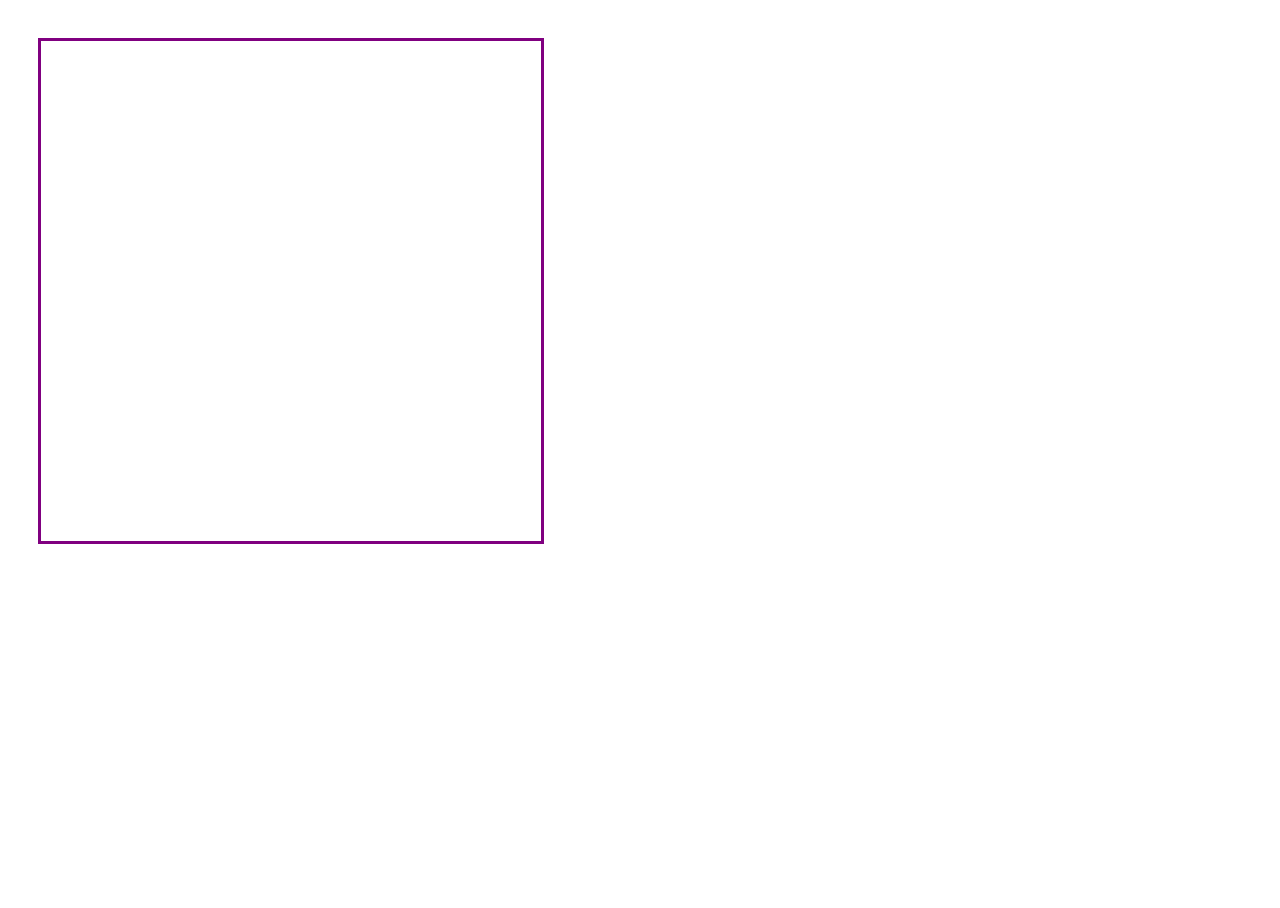
<file: image_resizer/index.html>
<!DOCTYPE html>
<html>
  <head>
    <meta charset="utf-8">
    <title></title>
    <link rel="stylesheet" href="style.css">
  </head>
  <body>
    <div id='image-holder'>
      <!-- <img src="https://3.imimg.com/data3/VF/HQ/MY-12923640/pug-puppies-500x500.jpg" alt=""> -->
      <!-- <div class="ghostimage"> -->

      </div>
    </div>
    <script type="text/javascript" src='app.js'></script>
  </body>
</html>
</file>
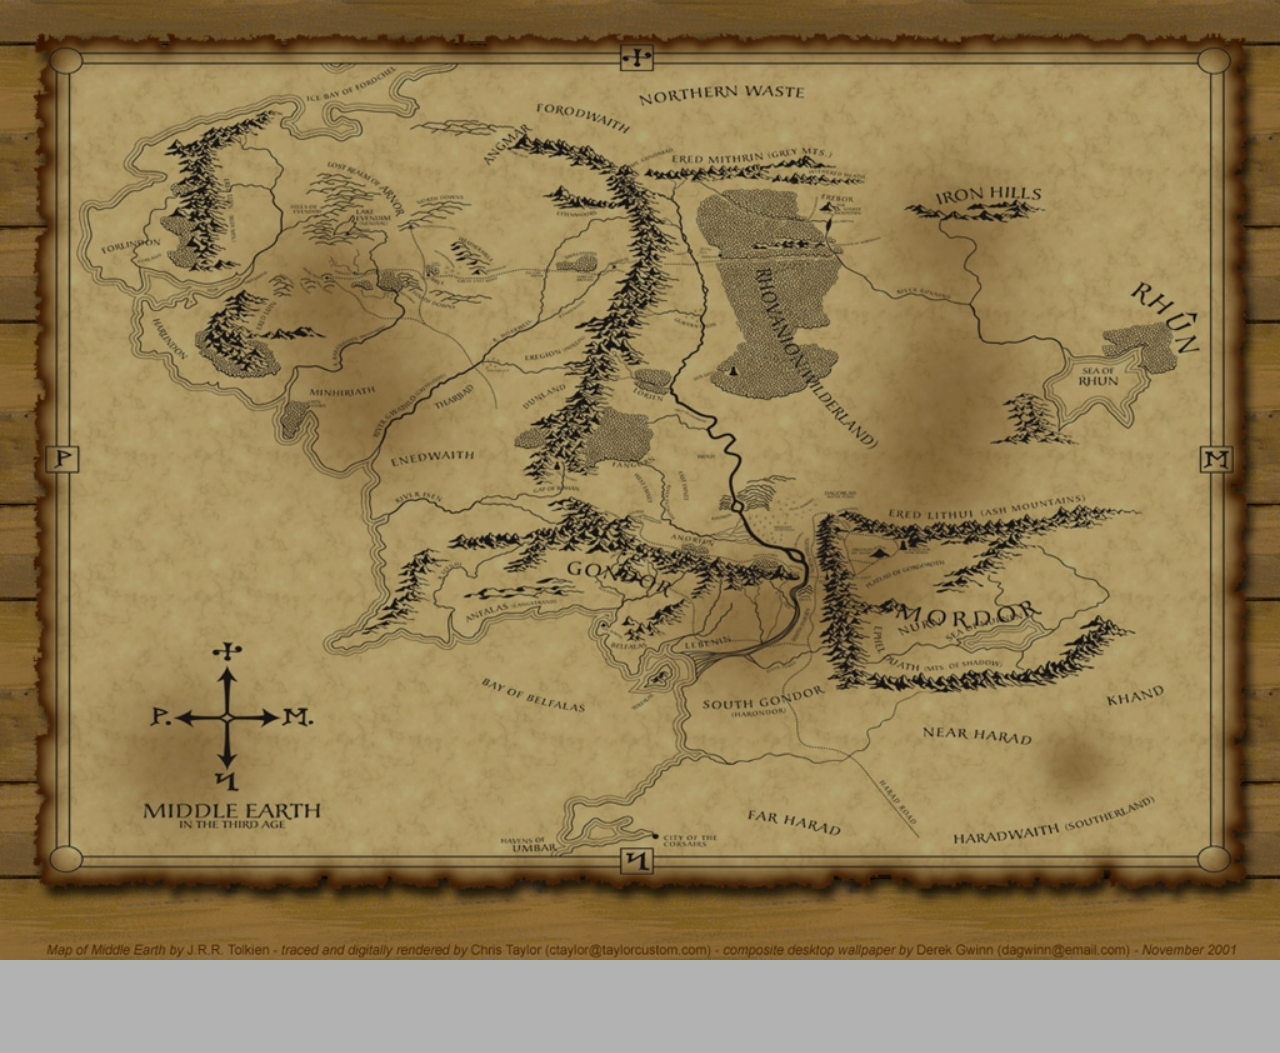
<file: lotr/index.html>
<!DOCTYPE html>
<html>
<head>
  <meta charset="utf-8">
  <title>The Fellowship of the Ring</title>
  <link rel="stylesheet" href="./stylesheets/style.css">
</head>
<body>
  <div class="overlay">
  </div>
  <audio id="nazgul-screech" src="./media/hobbit_theme.mp3" autoplay loop></audio>
  <audio id="nazgul-screech" src="./media/nazgul_screech.mp3"></audio>
  <script charset="utf-8">
  </script>
  <script src="./scripts/fellowship.js"></script>
</body>
</html>
</file>
<file: image_resizer/style.css>
body {
  height: 100%;
  width: 100%;
  position: absolute;
}

#image-holder {
    position: absolute;
    width: 500px;
    height: 500px;
    top: 30px;
    left: 30px;
    margin: 0;
    padding: 0;
    z-index: 99;
    border: 3px solid purple;
    overflow: hidden;
    z-index: 10000;
    box-sizing: content-box;
    /*display:flex;*/
    /*justify-content:center;*/
    /*align-items:center;*/
    background-image: url('https://3.imimg.com/data3/VF/HQ/MY-12923640/pug-puppies-500x500.jpg');
    background-size: auto;
    /*padding-top: 50%;*/
    background-repeat: no-repeat;
    background-attachment: fixed;

}
#title {
    text-align: center;
}

img {
  top: 0;
  left: 0;
  width: auto;
  height: auto;
  position: relative;
  /*overflow: hiddsen;*/
  display: block;
}

.ghostimage {
    position: relative;
    width: 100%;
    height: 100%;
    /*top: 30px;*/
    /*left: 30px;*/
    margin: 0;
    padding: 0;
    z-index: 1;
    /*background-color: blue;*/
    /*opacity: 0.25;*/
    overflow: hidden;
    /*transition: all 1s ease-in-out;*/
}
</file>
<file: lotr/stylesheets/style.css>
html, body {
  height: 100%;
  width: 100%;
  margin: 0 0 0 0;
}


@font-face {
  font-family: Bilbo;
  src: url(../fonts/bilboregular.ttf);
}

@font-face {
  font-family: BilboBold;
  src: url(../fonts/bilbobold.ttf);
}

body {
  top: 0;
  left: 0;
  background-image:url(../images/middle-earth.jpg);
  background-size: cover;
  background-repeat: no-repeat;
  font-family: BilboBold, Copperplate, "Copperplate Gothic Light", fantasy;
  text-transform: lowercase;
  color: white;
  text-shadow: 2px 2px #000000;
}

.overlay {
  position: absolute;
  top: 0;
  left: 0;
  width: 100%;
  height: 117%;
  background-color: rgba(0,0,0,0.3); /*dim the background*/
}

section {
  font-weight: bold;
  position: absolute;
  height: 100%;
  width: 100%;
}

article {
  position: absolute;
  width: 28%;
  transition: all, 0.5s, ease;
}

article li {
  font-size: 1.6em;
}

/* The Shire */
article:nth-child(1) {
  top: 35%;
  left: 21%;
}

/* Rivendell */
article:nth-child(2) {
  left: 47%;
  top: 34%;
}

/* Mordor */
article:nth-child(3) {
  left: 71%;
  top: 81%;
  /*background: url(../images/eye_of_sauron.png) no-repeat;*/
/*  background-position: 0em;
  background-size: 7em;*/
  height: 25%;
}

article:nth-child(3) h1:hover {
  transition-property: all;
  transition-duration: 1.5s;
  transition-timing-function: ease-out;
  color:black;
  text-shadow: 2px 2px 1px red;
}

h1 {
  font-size: 2.5em;
  margin: 0 0 0 0;
}

ul {
  margin: 0 0 0 0;
  text-shadow: 1px 1px #000000;
}

.magic-imbued-jewelry {
  border-radius: 50%;
  border: 0.14em solid gold;
  width: 0.4em;
  height: 0.4em;
  display: inline-block;
  margin: auto;
}







/*===========================================================*/
/* Responsive Layout Keeps Locales Correctly Oriented on Map */
/*===========================================================*/
@media (max-width: 1050px) {
  html, body {
    font-size: 0.75em;
  }

  /* The Shire */
  article:nth-child(1) {
    top: 30%;
    left: 25%;
  }

  /* Rivendell */
  article:nth-child(2) {
    left: 47%;
    top: 27%;
  }

  /* Mordor */
  article:nth-child(3) {
    left: 71%;
    top: 66%;
  }


@media (max-width: 850px) {

  /* The Shire */
  article:nth-child(1) {
    top: 165px;
    left: 210px;
  }

  /* Rivendell */
  article:nth-child(2) {
    left: 400px;
    top: 160px;
  }

  /* Mordor */
  article:nth-child(3) {
    left: 600px;
    top: 385px;
  }

}
</file>
